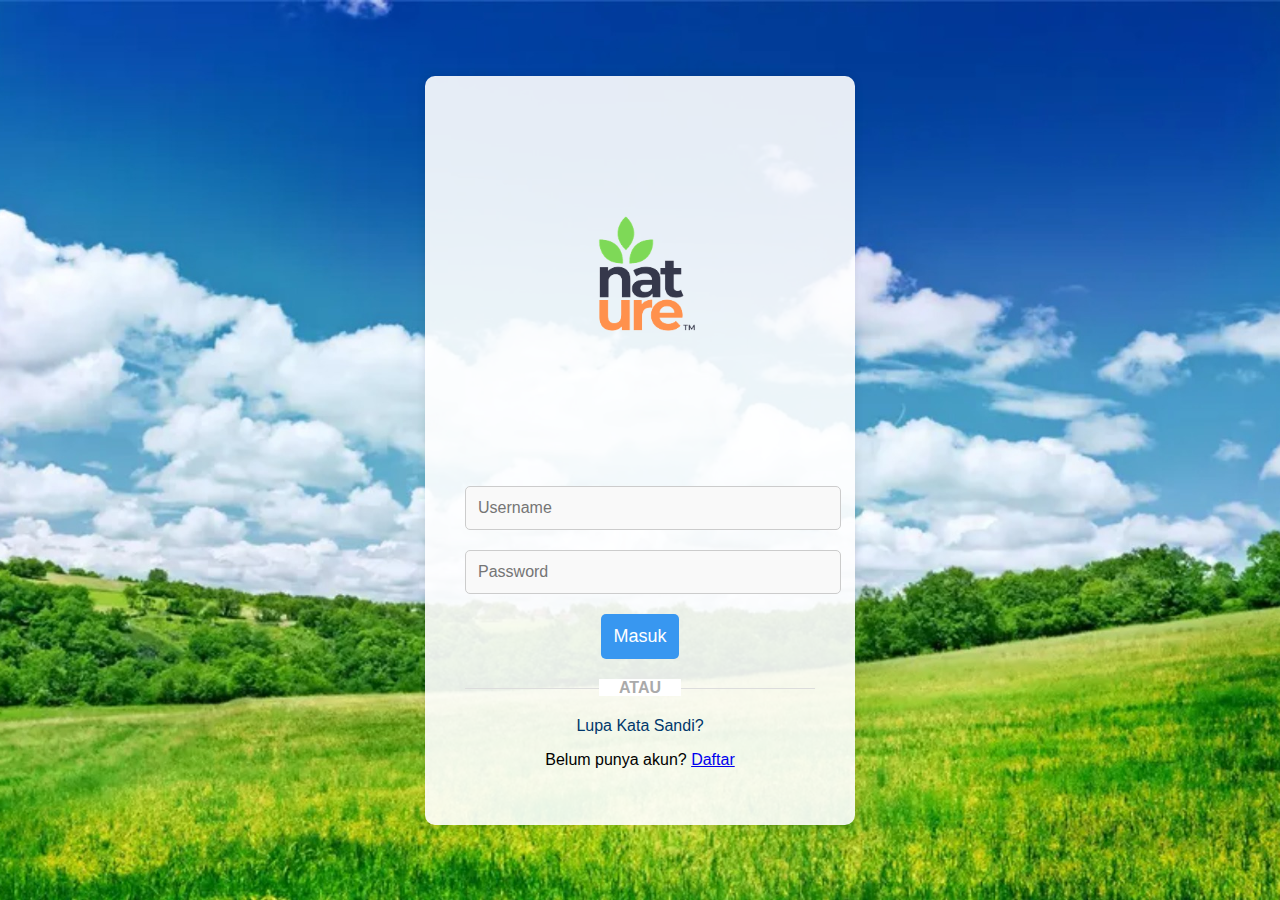
<file: templates/index.html>
<!DOCTYPE html>
<html>
<head>
    <title>Halaman Login</title>
    <link rel="stylesheet" type="text/css" href="../static/style.css">
    <script src="../static/popupLoginFailed.js"></script>
</head>
<body>
    <div class="container">
        <img src="../static/Nature_Logo.png" alt="Nature_Logo" class="Nature-Logo">
        <form action="/proses_login" method="post">
            <input type="text" id="username" name="username" placeholder="Username" required>
            <input type="password" id="password" name="password" placeholder="Password" required>
            <input type="submit" value="Masuk">
        </form>
        <div class="or-separator">
            <span>ATAU</span>
        </div>
        <a href="lupa_password.php" class="forgot-password">Lupa Kata Sandi?</a>
        <p>Belum punya akun? <a href="daftar.php">Daftar</a></p>
    </div>
</body>
</html>
</file>
<file: static/style.css>
/* Gaya dasar untuk halaman */
body {
    font-family: Arial, sans-serif;
    margin: 0;
    padding: 0;
    text-align: center;
    background: url('background-image.jpg') no-repeat center center fixed;
    background-size: cover;
    display: flex;
    align-items: center;
    justify-content: center;
    height: 100vh;
    background-image: url("Background.jpg");
    background-size: cover;
    background-position: center;
}

/* Gaya untuk kontainer */
.container {
    background: rgba(255, 255, 255, 0.9);
    padding: 40px;
    border-radius: 10px;
    box-shadow: 0 0 10px rgba(0, 0, 0, 0.1);
    text-align: center;
    max-width: 350px;
}

/* Gaya untuk logo Instagram */
.instagram-logo {
    width: 150px;
    height: auto;
    display: block;
    margin: 0 auto;
}

/* Gaya untuk formulir login */
form {
    margin-top: 20px;
}

input[type="text"],
input[type="password"] {
    width: 100%;
    padding: 12px;
    margin-bottom: 20px;
    border: 1px solid #ccc;
    border-radius: 5px;
    background: #f9f9f9;
    font-size: 16px;
}

input[type="text"]:focus,
input[type="password"]:focus {
    border: 1px solid #333;
}

input[type="submit"] {
    background: #3897f0;
    color: #fff;
    padding: 12px;
    border: none;
    border-radius: 5px;
    cursor: pointer;
    font-size: 18px;
}

.or-separator {
    margin: 20px 0;
    text-transform: uppercase;
    font-weight: bold;
    color: #aaa;
    position: relative;
}

.or-separator span {
    background: #fff;
    padding: 0 20px;
    position: relative;
    z-index: 1;
}

.or-separator::before {
    content: "";
    display: block;
    height: 1px;
    background: #ddd;
    position: absolute;
    top: 50%;
    left: 0;
    right: 0;
    z-index: 0;
}

.forgot-password {
    color: #00376b;
    text-decoration: none;
}

/* Gaya untuk logo Nature */
.Nature-Logo {
    width: 350px; /* Ubah ukuran logo sesuai kebutuhan Anda */
    display: block;
    margin: 0 auto; /* Pusatkan logo secara horizontal */
    margin-bottom: 20px; /* Beri jarak antara logo dan formulir */
}
</file>
